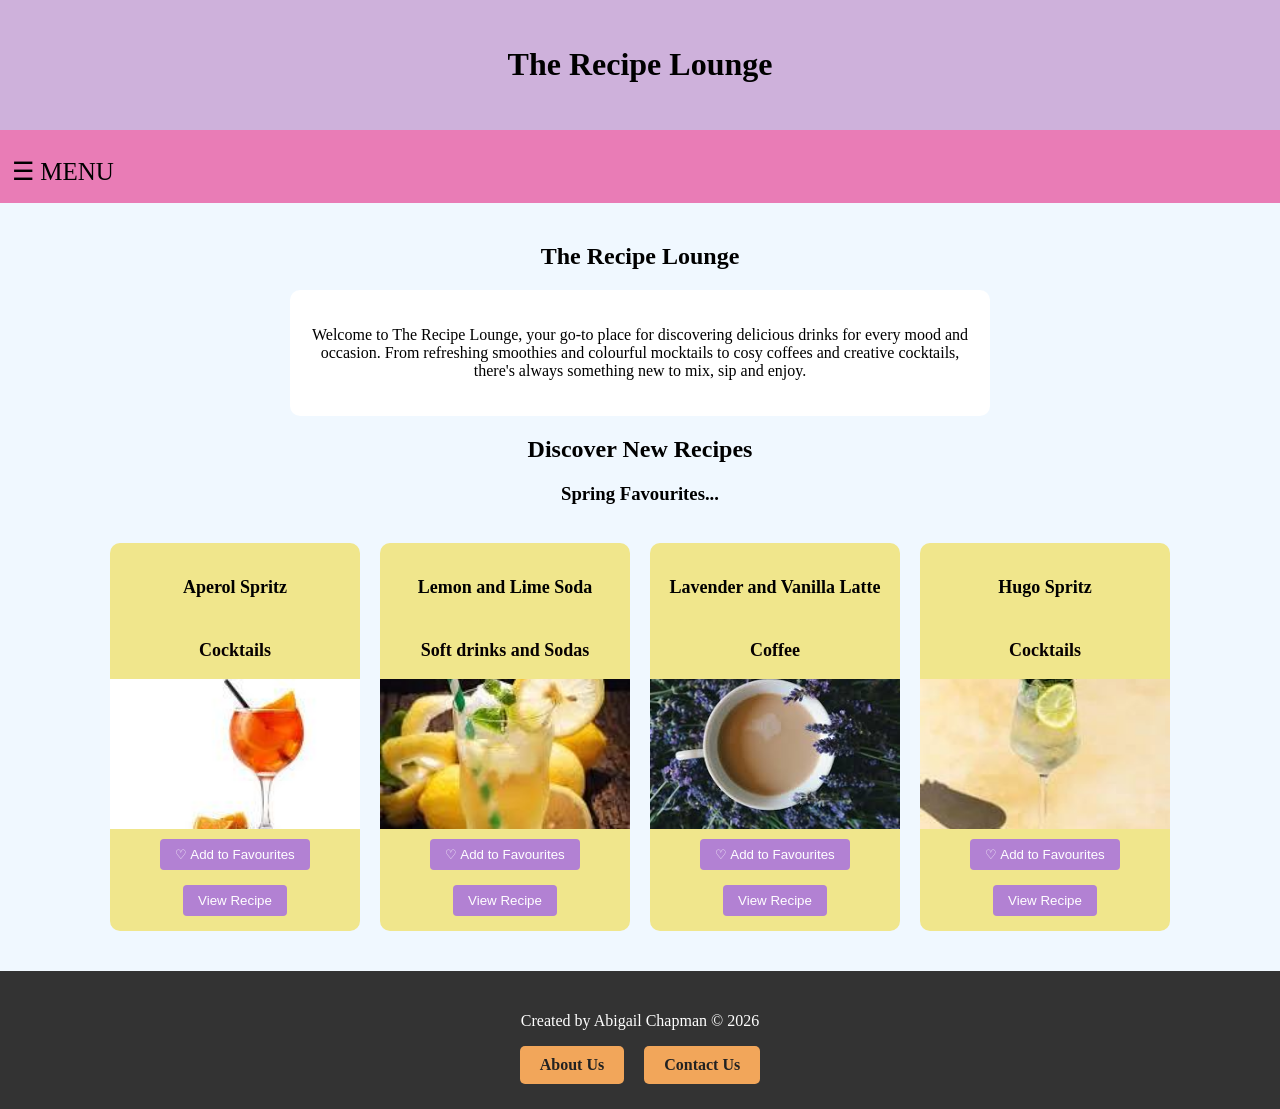
<file: index.html>
<!DOCTYPE html>
<html lang ="en">
<head>
    <meta charset="UTF-8">
    <meta name="viewport" content="width=device-width, initial-scale=1.0">
    <title>The Recipe Lounge Homepage</title>
    <link rel="stylesheet" type="text/css" href="styles.css"> 
</head>





<body>
  <header>
    <h1> The Recipe Lounge</h1>
</header>  


<nav>
    <!-- menu sandwich icon button: ☰ -->
   <label for="menu-toggle" class="menu-btn"> ☰ MENU </label>

   <!-- Hidden checkbox for controls menu-->
    <input type="checkbox" id="menu-toggle">

    <!-- curtain menu-->
     <div class="menu">
    <!-- close icon button x-->
        <label for="menu-toggle" class="close-btn">&times;</label>
        <div class="menu-items">
             <a href="index.html">HOME</a>
              <a href="browseRecipes.html">BROWSE RECIPES</a>
             <a href="favourites.html">FAVOURITES</a>
             <a href="account.html">MY ACCOUNT</a>
             <a href="aboutUs.html">ABOUT US</a>
             <a href="contactUs.html">CONTACT US</a>
      
        </div>

     </div>
      
</nav>


<main>
  <h2>The Recipe Lounge</h2>
  
<section class="intro-box">
    <p>
        Welcome to The Recipe Lounge, your go-to place for discovering delicious
        drinks for every mood and occasion. From refreshing smoothies and
        colourful mocktails to cosy coffees and creative cocktails, there's
        always something new to mix, sip and enjoy.
    </p>
</section>





<section>
 <h2> Discover New Recipes</h2>

 <h3> Spring Favourites...</h3>

</section>


<section>
   <div id="item-container">

   </div>
	<!--Modal dialog-->
<div id="item-detail-modal">
    <div class="modal-content">
         <a id="modal-close" href="#">&times;</a>
         <h2 id="modal-title">Item Title</h2>
         <p id="modal-description">Description</p>
        
    </div>
</div>







</section>
</main>





 
<footer>
    <p>Created by Abigail Chapman &copy; 2026</p>

    <div class="footer-links">
        <a href="aboutUs.html">About Us</a>
        <a href="contactUs.html">Contact Us</a>
    </div>
</footer>

<script src="browseRecipes.js" defer></script>
<script src="index.js" defer></script>

</body>

</html>
</file>
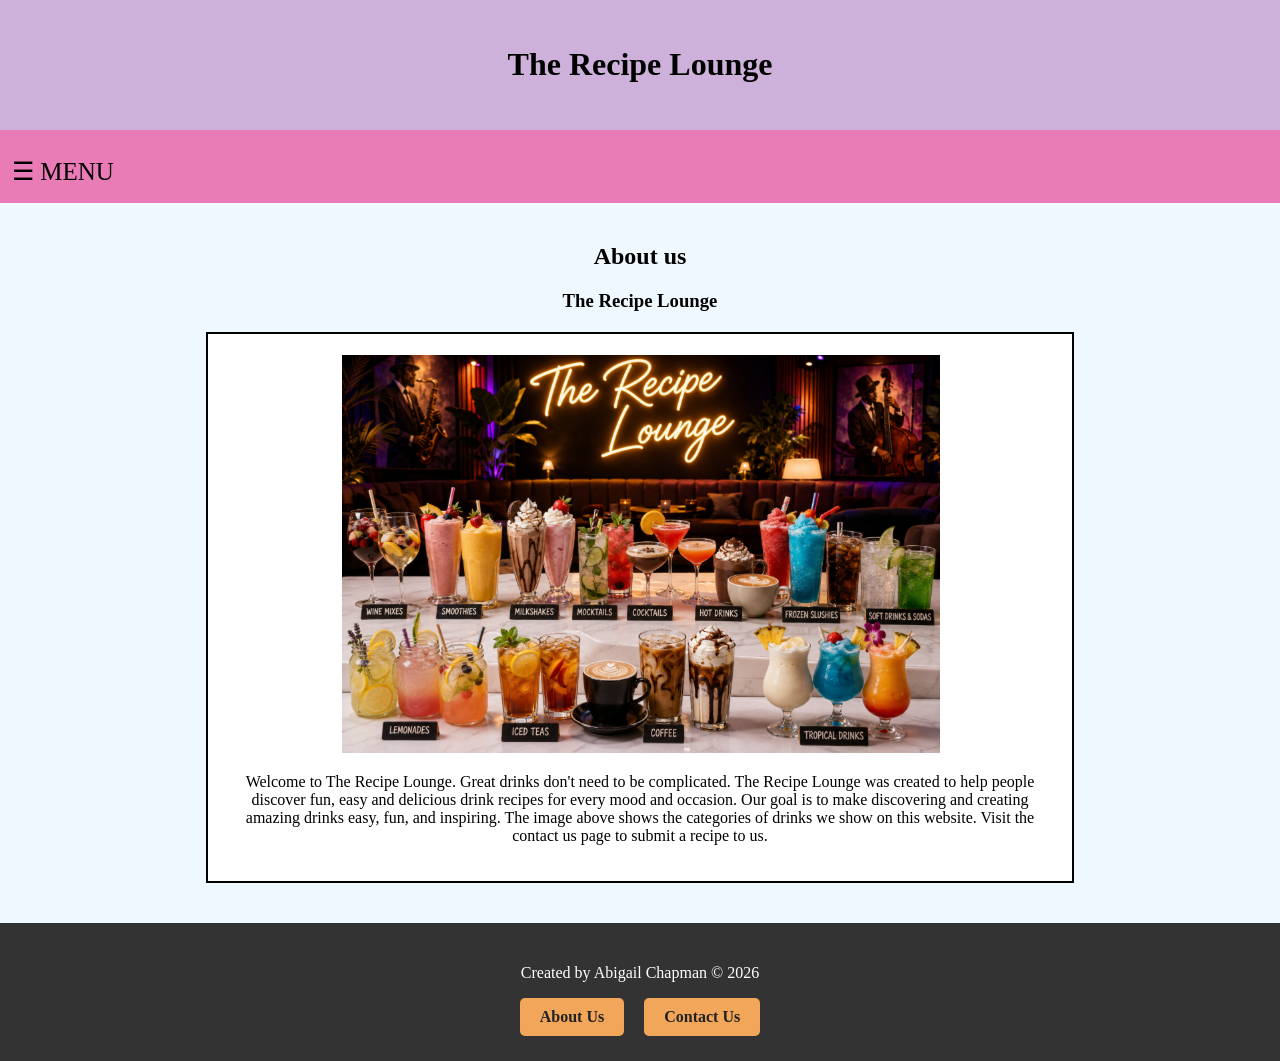
<file: aboutUs.html>
<!DOCTYPE html>
<html lang ="en">
<head>
    <meta charset="UTF-8">
    <meta name="viewport" content="width=device-width, initial-scale=1.0">
    <title>About us page</title>
    <link rel="stylesheet" type="text/css" href="styles.css"> 
</head>




<body>
  <header>
    <h1> The Recipe Lounge</h1>
</header>
 


<nav>
    <!-- menu sandwich icon button: ☰ -->
   <label for="menu-toggle" class="menu-btn"> ☰ MENU </label>

   <!-- Hidden checkbox for controls menu-->
    <input type="checkbox" id="menu-toggle">

    <!-- curtain menu-->
     <div class="menu">
    <!-- close icon button x-->
        <label for="menu-toggle" class="close-btn">&times;</label>
        <div class="menu-items">
             <a href="index.html">HOME</a>
              <a href="browseRecipes.html">BROWSE RECIPES</a>
             <a href="favourites.html">FAVOURITES</a>
             <a href="account.html">MY ACCOUNT</a>
             <a href="aboutUs.html">ABOUT US</a>
             <a href="contactUs.html">CONTACT US</a>
      
        </div>

     </div>
      
</nav>


<main>

    <h2>About us</h2>
    <section>

<h3> The Recipe Lounge</h3>

<div class="aboutText">


<img 
     src="images/aboutUsImage.png"
     alt ="The recipe lounge image categories with a jazz background">


    <p>
        Welcome to The Recipe Lounge. Great drinks don't need to be complicated.
        The Recipe Lounge was created to help people discover fun, easy and delicious
        drink recipes for every mood and occasion. Our goal is to make discovering and
        creating amazing drinks easy, fun, and inspiring. The image above shows the
        categories of drinks we show on this website. Visit the contact us page to
        submit a recipe to us.
    </p>
</div>


</section>
</main>



<footer>
    <p>Created by Abigail Chapman &copy; 2026</p>

    <div class="footer-links">
        <a href="aboutUs.html">About Us</a>
        <a href="contactUs.html">Contact Us</a>
    </div>
</footer>


</body>

</html>
</file>
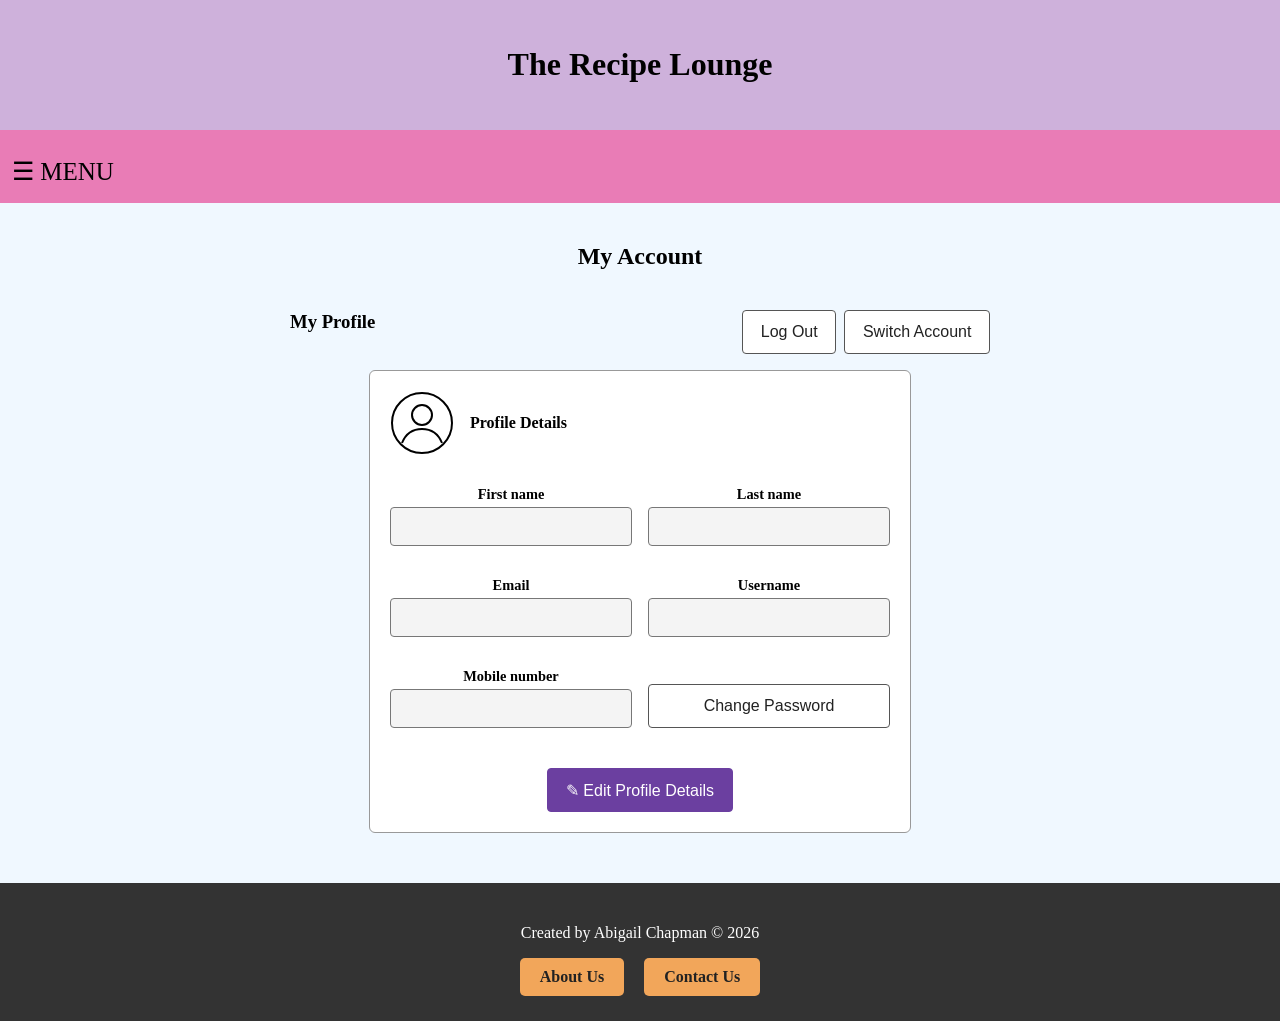
<file: account.html>
<!DOCTYPE html>
<html lang ="en">
<head>
    <meta charset="UTF-8">
    <meta name="viewport" content="width=device-width, initial-scale=1.0">
    <title>My account page</title>
    <link rel="stylesheet" type="text/css" href="styles.css"> 
</head>





<body>
   <header>
    <h1> The Recipe Lounge</h1>
</header>


<nav>
    <!-- menu sandwich icon button: ☰ -->
   <label for="menu-toggle" class="menu-btn"> ☰ MENU </label>

   <!-- Hidden checkbox for controls menu-->
    <input type="checkbox" id="menu-toggle">

    <!-- curtain menu-->
     <div class="menu">
    <!-- close icon button x-->
        <label for="menu-toggle" class="close-btn">&times;</label>
        <div class="menu-items">
             <a href="index.html">HOME</a>
              <a href="browseRecipes.html">BROWSE RECIPES</a>
             <a href="favourites.html">FAVOURITES</a>
             <a href="account.html">MY ACCOUNT</a>
             <a href="aboutUs.html">ABOUT US</a>
             <a href="contactUs.html">CONTACT US</a>
      
        </div>

     </div>
      
</nav>


<main>

    <h2>My Account</h2>

    <section class="account-section" aria-labelledby="profile-heading">

        <!-- My Profile heading + account actions -->
        <div class="account-header">
            <h3 id="profile-heading">My Profile</h3>
            <div class="account-actions">
                <button type="button" id="logout-btn" class="btn btn-secondary">Log Out</button>
                <button type="button" id="switch-btn" class="btn btn-secondary">Switch Account</button>
            </div>
        </div>

        <!-- Profile details card -->
        <form id="profile-form" class="profile-card" aria-labelledby="details-heading">

            <div class="profile-top">
                <!-- Profile icon (placeholder avatar) -->
                <svg class="avatar" width="64" height="64" viewBox="0 0 64 64" role="img" aria-label="Profile picture placeholder">
                    <circle cx="32" cy="32" r="30" fill="none" stroke="currentColor" stroke-width="2"/>
                    <circle cx="32" cy="24" r="10" fill="none" stroke="currentColor" stroke-width="2"/>
                    <path d="M12 52c4-10 12-14 20-14s16 4 20 14" fill="none" stroke="currentColor" stroke-width="2"/>
                </svg>
                <h4 id="details-heading">Profile Details</h4>
            </div>

            <div class="form-grid">
                <div class="form-field">
                    <label for="first-name">First name</label>
                    <input type="text" id="first-name" name="firstName" autocomplete="given-name" readonly>
                </div>

                <div class="form-field">
                    <label for="last-name">Last name</label>
                    <input type="text" id="last-name" name="lastName" autocomplete="family-name" readonly>
                </div>

                <div class="form-field">
                    <label for="email">Email</label>
                    <input type="email" id="email" name="email" autocomplete="email" readonly>
                </div>

                <div class="form-field">
                    <label for="username">Username</label>
                    <input type="text" id="username" name="username" autocomplete="username" readonly>
                </div>

                <div class="form-field">
                    <label for="mobile">Mobile number</label>
                    <input type="tel" id="mobile" name="mobile" autocomplete="tel" readonly>
                </div>

                <div class="form-field form-field-button">
                    <button type="button" id="change-password-btn" class="btn btn-secondary">Change Password</button>
                </div>
            </div>

            <button type="button" id="edit-profile-btn" class="btn btn-primary">
                ✎ Edit Profile Details
            </button>

        </form>

    </section>

</main>



<footer>
    <p>Created by Abigail Chapman &copy; 2026</p>

    <div class="footer-links">
        <a href="aboutUs.html">About Us</a>
        <a href="contactUs.html">Contact Us</a>
    </div>
</footer>




</body>

</html>
</file>
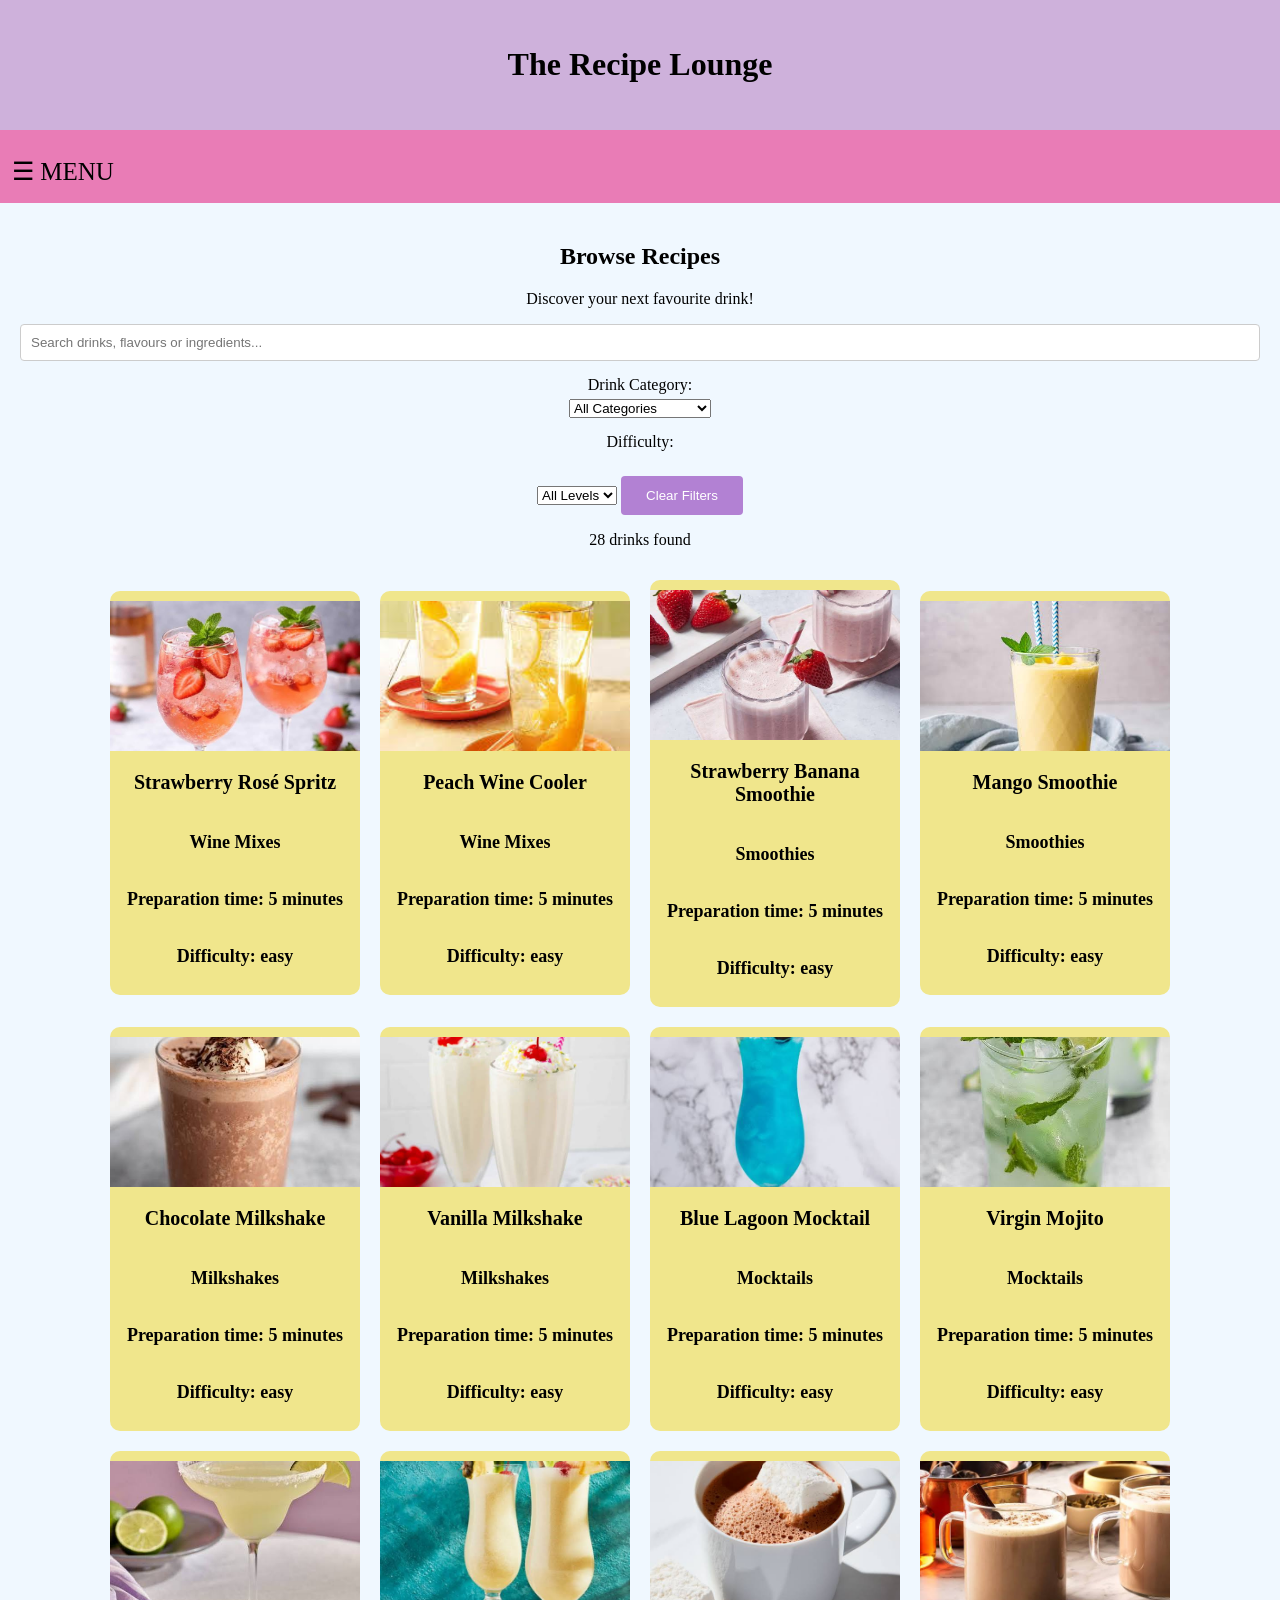
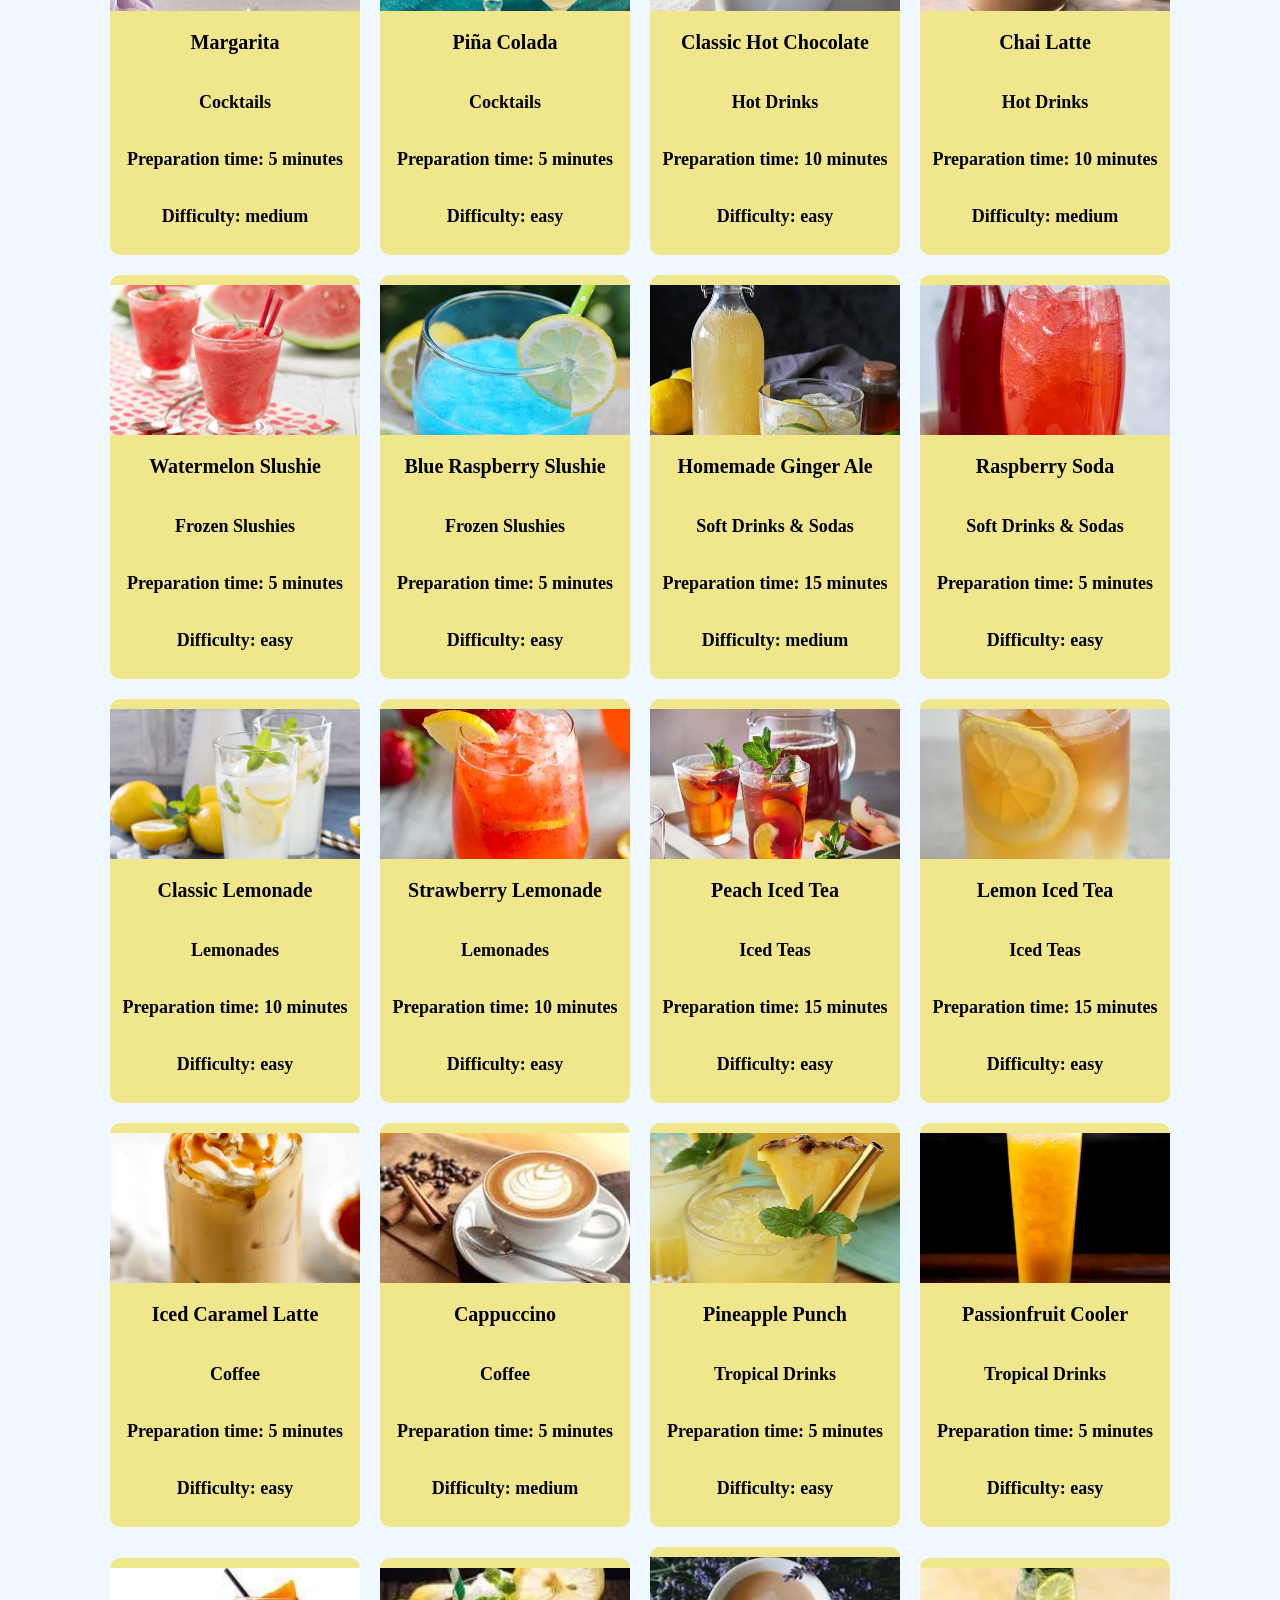
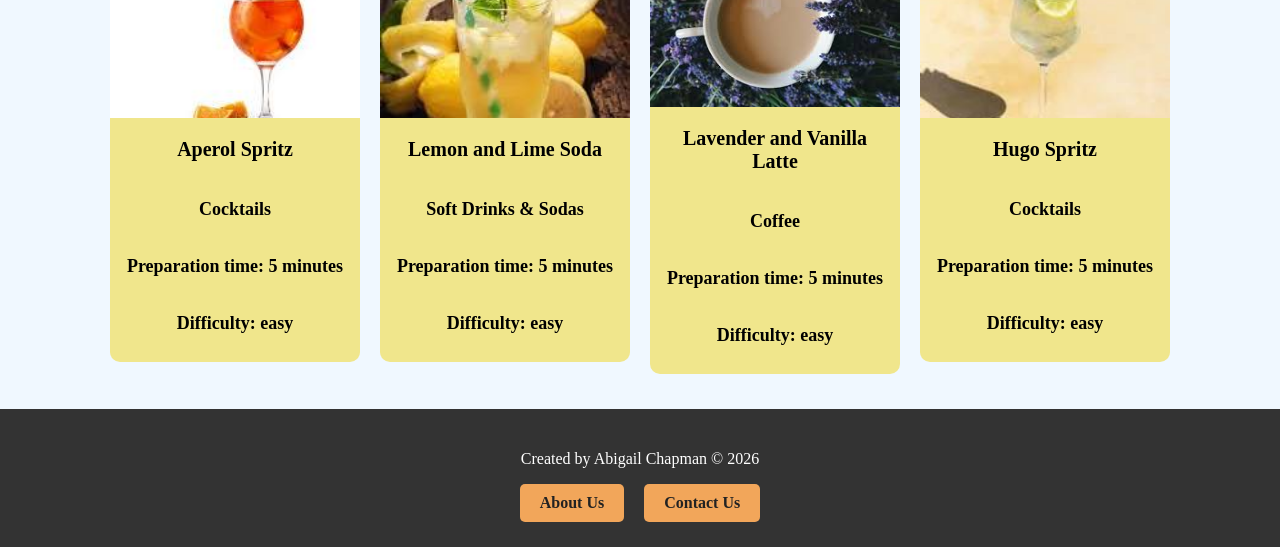
<file: browseRecipes.html>
<!DOCTYPE html>
<html lang ="en">
<head>
    <meta charset="UTF-8">
    <meta name="viewport" content="width=device-width, initial-scale=1.0">
    <title>Browse Recipes page</title>
    <link rel="stylesheet" type="text/css" href="styles.css"> 
</head>





<body>
   
<header>
    <h1> The Recipe Lounge</h1>
</header>

<nav>
    <!-- menu sandwich icon button: ☰ -->
   <label for="menu-toggle" class="menu-btn"> ☰ MENU </label>

   <!-- Hidden checkbox for controls menu-->
    <input type="checkbox" id="menu-toggle">

    <!-- curtain menu-->
     <div class="menu">
    <!-- close icon button x-->
        <label for="menu-toggle" class="close-btn">&times;</label>
        <div class="menu-items">
             <a href="index.html">HOME</a>
              <a href="browseRecipes.html">BROWSE RECIPES</a>
             <a href="favourites.html">FAVOURITES</a>
             <a href="account.html">MY ACCOUNT</a>
             <a href="aboutUs.html">ABOUT US</a>
             <a href="contactUs.html">CONTACT US</a>
      
        </div>

     </div>
      
</nav>



<main>

    <h2>Browse Recipes</h2>
    <p>Discover your next favourite drink!</p>

    <!-- Search bar -->
    <section class="search-section">

        <input
            type="text"
            id="searchInput"
            placeholder="Search drinks, flavours or ingredients..."
            aria-label="Search drinks"
        >

    </section>

    <!-- Recipe filters -->
    <section class="filters">

        <!-- Drink category filter -->
        <label for="categoryFilter">Drink Category:</label>

        <select id="categoryFilter">
            <option value="all">All Categories</option>
            <option value="wine-mixes">Wine Mixes</option>
            <option value="smoothies">Smoothies</option>
            <option value="milkshakes">Milkshakes</option>
            <option value="mocktails">Mocktails</option>
            <option value="cocktails">Cocktails</option>
            <option value="hot-drinks">Hot Drinks</option>
            <option value="slushies">Frozen Slushies</option>
            <option value="soft-drinks">Soft Drinks & Sodas</option>
            <option value="lemonades">Lemonades</option>
            <option value="iced-teas">Iced Teas</option>
            <option value="coffee">Coffee</option>
            <option value="tropical-drinks">Tropical Drinks</option>
        </select>

        <!-- Difficulty filter -->
        <label for="difficultyFilter">Difficulty:</label>

        <select id="difficultyFilter">
            <option value="all">All Levels</option>
            <option value="easy">Easy</option>
            <option value="medium">Medium</option>
            <option value="hard">Hard</option>
        </select>

        <!-- Reset filters -->
        <button type="button" id="resetFilters">
            Clear Filters
        </button>

    </section>


    <!-- Recipe cards will be displayed here using JavaScript -->
   <section class="recipe-results">

    <p id="recipeCount"></p>

    <div id="recipeContainer" class="recipe-container">

        <!-- Recipe images and names appear here -->

    </div>


    <!-- Message displayed when no recipes match -->
    <p id="noResults" hidden>
        No drinks found. Try another search or change your filters!
    </p>


    </section>
</main>

<!-- load the recipe data first, then browse page functionality -->
<script src="browseRecipes.js" defer></script>

<footer>
    <p>Created by Abigail Chapman &copy; 2026</p>

    <div class="footer-links">
        <a href="aboutUs.html">About Us</a>
        <a href="contactUs.html">Contact Us</a>
    </div>
</footer>



</body>

</html>
</file>
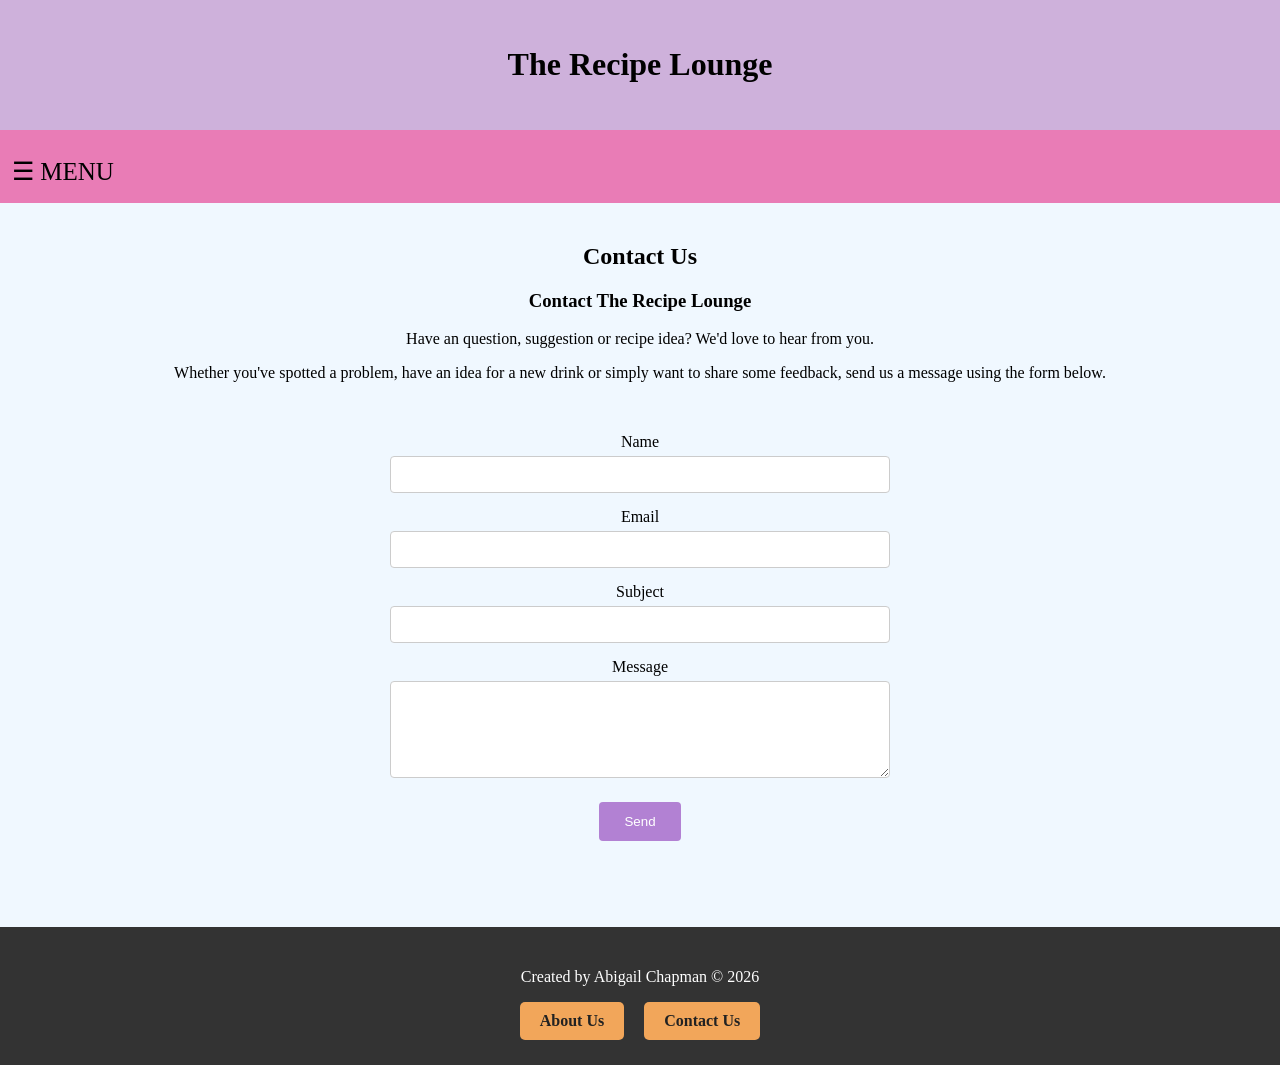
<file: contactUs.html>
<!DOCTYPE html>
<html lang ="en">
<head>
    <meta charset="UTF-8">
    <meta name="viewport" content="width=device-width, initial-scale=1.0">
    <title>The contact us page</title>
    <link rel="stylesheet" type="text/css" href="styles.css"> 
</head>





<body>
<header>
    <h1> The Recipe Lounge</h1>
</header>


<nav>
    <!-- menu sandwich icon button: ☰ -->
   <label for="menu-toggle" class="menu-btn"> ☰ MENU </label>

   <!-- Hidden checkbox for controls menu-->
    <input type="checkbox" id="menu-toggle">

    <!-- curtain menu-->
     <div class="menu">
    <!-- close icon button x-->
        <label for="menu-toggle" class="close-btn">&times;</label>
        <div class="menu-items">
             <a href="index.html">HOME</a>
              <a href="browseRecipes.html">BROWSE RECIPES</a>
             <a href="favourites.html">FAVOURITES</a>
             <a href="account.html">MY ACCOUNT</a>
             <a href="aboutUs.html">ABOUT US</a>
             <a href="contactUs.html">CONTACT US</a>
      
        </div>

     </div>
      
</nav>


<main>

    <h2>Contact Us</h2>

    <section>

<h3> Contact The Recipe Lounge</h3>

<p>Have an question, suggestion or recipe idea? We'd love to hear from you.</p>


<p> Whether you've spotted a problem, have an idea for a new drink or simply want to share some feedback, send us a message using the form below.</p>
</section>

<!-- Contact form -->
<form id="contactForm">

    <label for="name">Name</label>
    <input type="text" id="name" name="name" required>

    <label for="email">Email</label>
    <input type="email" id="email" name="email" required>

    <label for="subject">Subject</label>
    <input type="text" id="subject" name="subject" required>

    <label for="message">Message</label>
    <textarea id="message" name="message"
            rows="5" required></textarea>

    <button type="submit">Send</button>

    <p id="response"></p>

    </form>



    </main>

    <script src="contactUs.js"></script>
</body>
</html>










</main>





<footer>
    <p>Created by Abigail Chapman &copy; 2026</p>

    <div class="footer-links">
        <a href="aboutUs.html">About Us</a>
        <a href="contactUs.html">Contact Us</a>
    </div>
</footer>

</body>

</html>
</file>
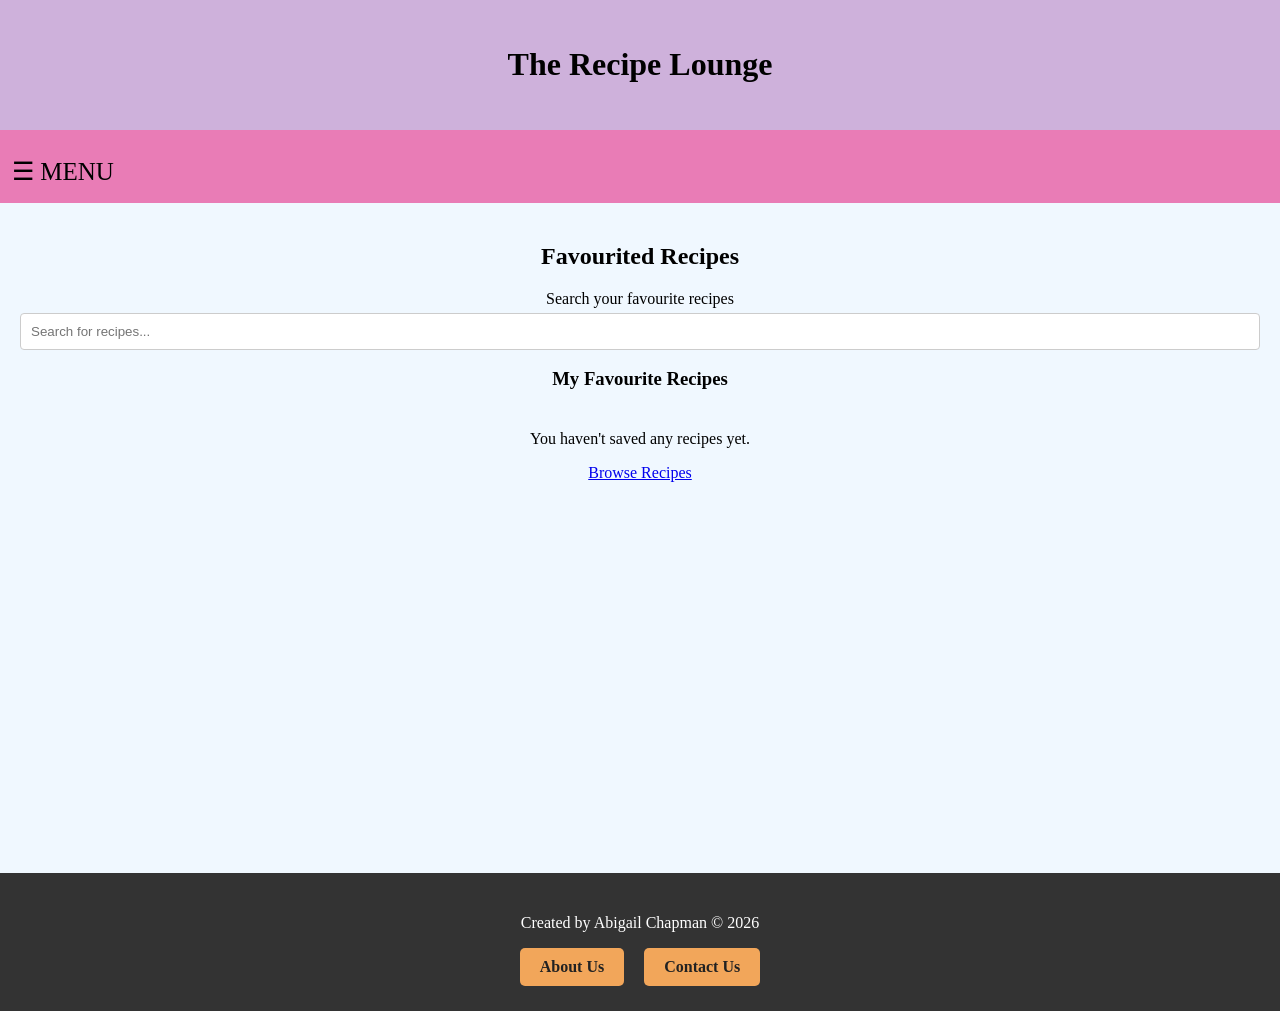
<file: favourites.html>
<!DOCTYPE html>
<html lang ="en">
<head>
    <meta charset="UTF-8">
    <meta name="viewport" content="width=device-width, initial-scale=1.0">
    <title>favourites page</title>
    <link rel="stylesheet" type="text/css" href="styles.css"> 
</head>





<body>
   
<header>
    <h1> The Recipe Lounge</h1>
</header>

<nav>
    <!-- menu sandwich icon button: ☰ -->
   <label for="menu-toggle" class="menu-btn"> ☰ MENU </label>

   <!-- Hidden checkbox for controls menu-->
    <input type="checkbox" id="menu-toggle">

    <!-- curtain menu-->
     <div class="menu">
    <!-- close icon button x-->
        <label for="menu-toggle" class="close-btn">&times;</label>
        <div class="menu-items">
             <a href="index.html">HOME</a>
              <a href="browseRecipes.html">BROWSE RECIPES</a>
             <a href="favourites.html">FAVOURITES</a>
             <a href="account.html">MY ACCOUNT</a>
             <a href="aboutUs.html">ABOUT US</a>
             <a href="contactUs.html">CONTACT US</a>
      
        </div>

     </div>
      
</nav>


<main>

    <h2 class="page-heading">Favourited Recipes</h2>

    <!-- Search bar -->
    <div class="search-bar">
        <label for="fav-search" class="visually-hidden">Search your favourite recipes</label>
        <input type="search" id="fav-search" placeholder="Search for recipes..." autocomplete="off">
    </div>

    <section aria-labelledby="fav-title">
        <h3 id="fav-title">My Favourite Recipes</h3>
        <p id="fav-count" class="fav-count" aria-live="polite"></p>

        <!-- Cards are built by favourites.js -->
        <ul id="fav-grid" class="recipe-grid"></ul>

        <!-- Shown by favourites.js when there is nothing to display -->
        <div id="fav-empty" class="empty-state" hidden>
            <p id="fav-empty-text"></p>
            <a href="browseRecipes.html" class="btn">Browse Recipes</a>
        </div>
    </section>

</main>



<footer>
    <p>Created by Abigail Chapman &copy; 2026</p>

    <div class="footer-links">
        <a href="aboutUs.html">About Us</a>
        <a href="contactUs.html">Contact Us</a>
    </div>
</footer>

<script src="browseRecipes.js"></script>
<script src="favourites.js"></script>

</body>

</html>
</file>
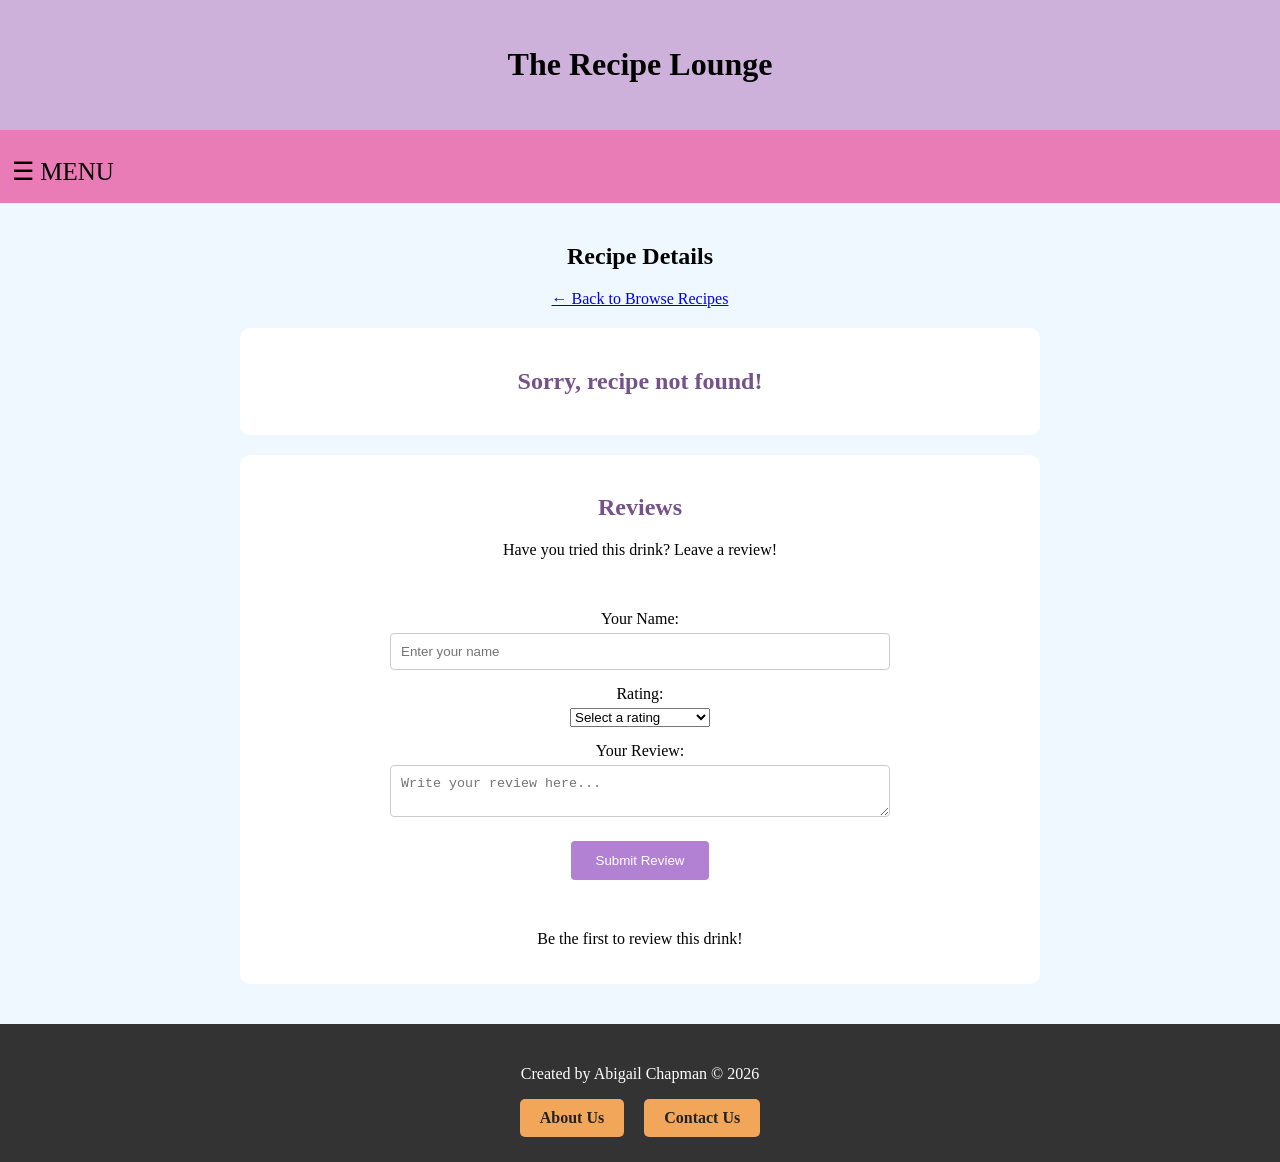
<file: recipeDetails.html>
<!DOCTYPE html>
<html lang ="en">
<head>
    <meta charset="UTF-8">
    <meta name="viewport" content="width=device-width, initial-scale=1.0">
    <title>recipe details page</title>
    <link rel="stylesheet" type="text/css" href="styles.css"> 
</head>





<body>
   
<header>
    <h1> The Recipe Lounge</h1>
</header>

<nav>
    <!-- menu sandwich icon button: ☰ -->
   <label for="menu-toggle" class="menu-btn"> ☰ MENU </label>

   <!-- Hidden checkbox for controls menu-->
    <input type="checkbox" id="menu-toggle">

    <!-- curtain menu-->
     <div class="menu">
    <!-- close icon button x-->
        <label for="menu-toggle" class="close-btn">&times;</label>
        <div class="menu-items">
             <a href="index.html">HOME</a>
              <a href="browseRecipes.html">BROWSE RECIPES</a>
             <a href="favourites.html">FAVOURITES</a>
             <a href="account.html">MY ACCOUNT</a>
             <a href="aboutUs.html">ABOUT US</a>
             <a href="contactUs.html">CONTACT US</a>
      
        </div>

     </div>
      
</nav>


    
<main>

    <h2>Recipe Details</h2>

    <!-- Back to browse recipes -->
    <a href="browseRecipes.html" class="back-link">
        &larr; Back to Browse Recipes
    </a>

    <!-- Selected recipe information appears here -->
    <section id="recipeDetails">

        <p>Loading recipe...</p>




    </section>
    

    <section>
        <button type="button" id="fav-btn" class="fav-btn" aria-pressed="false">
    ♡ Save to Favourites
</button>
<p id="fav-message" class="fav-message" aria-live="polite"></p>
    </section>



    <!-- Reviews section -->
    <section class="reviews-section">

        <h2>Reviews</h2>

        <p>Have you tried this drink? Leave a review!</p>

        <form id="reviewForm">

            <label for="reviewName">Your Name:</label>

            <input
                type="text"
                id="reviewName"
                placeholder="Enter your name"
                required
            >

            <label for="reviewRating">Rating:</label>

            <select id="reviewRating" required>
                <option value="">Select a rating</option>
                <option value="5">★★★★★ Excellent</option>
                <option value="4">★★★★ Very Good</option>
                <option value="3">★★★ Good</option>
                <option value="2">★★ Okay</option>
                <option value="1">★ Poor</option>
            </select>

            <label for="reviewText">Your Review:</label>

            <textarea
                id="reviewText"
                placeholder="Write your review here..."
                required
            ></textarea>

            <button type="submit">Submit Review</button>

        </form>

        <div id="reviewsList">

            <p>Be the first to review this drink!</p>

        </div>

    </section>



</main>






<footer>
    <p>Created by Abigail Chapman &copy; 2026</p>

    <div class="footer-links">
        <a href="aboutUs.html">About Us</a>
        <a href="contactUs.html">Contact Us</a>
    </div>
</footer>

<script src="browseRecipes.js"></script>
<script src="recipeDetails.js"></script>

</body>

</html>
</file>
<file: styles.css>
/* Page Background and font */
body {
    background-color: aliceblue;
    margin: 0;
    padding: 0;
}

header {
    background-color: rgb(206, 177, 219);
    color: rgb(0, 0, 0);
    text-align: center;
    padding-top: 20px;
    padding-bottom: 20px;
    margin-top: 0px;
    margin-bottom: 0px;
}

/* curtain menu */
nav {
    background-color: rgb(233, 124, 182);
}

.menu {
    position: fixed;
    top: 0;
    left: 0;
    width: 85%;
    height: 0;
    background-color: rgb(174, 218, 243);
    overflow: hidden;
    transition: 0.3s;
    text-align: center;
    z-index: 1;
}

.menu-btn {
    font-size: 25px;
    cursor: pointer;
    padding: 12px;
    display: inline-block;
}

#menu-toggle {
    display: none;
}

#menu-toggle:checked ~ .menu {
    height: 100%;
}

.close-btn {
    font-size: 40px;
    color: rgba(240, 8, 8, 0.479);
    position: absolute;
    top: 20px;
    right: 30px;
    cursor: pointer;
}

.menu-items {
    margin-top: 100px;
    margin-bottom: 0px;
}

.menu-items a {
    display: block;
    font-size: 26px;
    color: rgb(3, 1, 5);
    text-decoration: none;
    padding: 10px;
}

.menu-items a:hover {
    color: blue;
}

main {
    background-color: aliceblue;
    min-height: 70vh;
    text-align: center;
    padding: 10px;
}

.intro-box {
    width: 90%;
    max-width: 700px;
    margin: 20px auto;
    padding: 15px;
    background-color: white;
    border-radius: 10px;
    text-align: center;
    box-sizing: border-box;
}

.aboutText {
    background-color: white;
    border: 2px solid black;
    padding: 15px;
    margin: 20px auto;
    width: 90%;
    box-sizing: border-box;
}

.aboutText img {
    max-width: 100%;
    height: auto;
}


footer {
    text-align: center;
    padding: 25px;
    background-color: #333;
    color: white;
}

.footer-links {
    display: flex;
    justify-content: center;
    gap: 20px;
    margin-top: 15px;
}

.footer-links a {
    display: inline-block;
    padding: 10px 20px;
    background-color: #f2a65a;
    color: #222;
    text-decoration: none;
    border-radius: 5px;
    font-weight: bold;
    transition: background-color 0.3s ease;
}

.footer-links a:hover {
    background-color: #ffd09b;
}


#item-container {
    display: flex;
    flex-direction: column;
    align-items: center;
    gap: 20px;
    padding: 15px;
}

.item-card {
    background-color: khaki;
    padding: 10px;
    width: 90%;
    max-width: 300px;
    border-radius: 10px;
    font-size: 18px;
    text-align: center;
    display: flex;
    flex-direction: column;
    align-items: center;
    box-sizing: border-box;
}

.item-card img {
    width: 100%;
    height: 150px;
    object-fit: cover;
}

.item-card p {
    color: rgb(7, 1, 1);
    font-weight: bold;
}

.item-card button {
    padding: 8px 15px;
    display: block;
    margin: 10px auto 5px auto;
    cursor: pointer;
}

.item-card:hover {
    background-color: rgb(171, 110, 228);
}

#item-detail-modal {
    display: none;
    position: fixed;
    top: 0;
    left: 0;
    width: 100%;
    height: 100%;
    background-color: rgba(0, 0, 0, 0.5);
    overflow: auto;
    z-index: 100;
}

#item-detail-modal.show {
    display: block;
}

.modal-content {
    background: white;
    width: 90%;
    max-width: 600px;
    margin: 20% auto;
    padding: 20px;
    border-radius: 10px;
    box-shadow: 0 4px 6px rgba(0, 0, 0, 0.3);
    box-sizing: border-box;
}

#modal-close {
    float: right;
    text-decoration: none;
    font-size: 45px;
    color: black;
    cursor: pointer;
    line-height: 1;
}

#modal-close:hover,
#modal-close:focus {
    color: red;
    transform: scale(1.2);
}

@media (min-width: 768px) {

      .menu {
        width: 30%;
    }

    header {
        padding-top: 25px;
        padding-bottom: 25px;
    }

    main {
        padding: 20px;
    }

    .intro-box {
        padding: 20px;
    }

    .aboutText {
        width: 70%;
        max-width: 900px;
        padding: 20px;
    }

    #item-container {
        flex-direction: row;
        flex-wrap: wrap;
        justify-content: center;
        gap: 20px;
        padding: 20px;
    }

    .item-card {
        width: 250px;
        max-width: 250px;
    }

    .item-card img {
        width: 250px;
        height: 150px;
    }

    .modal-content {
        width: 70vw;
        max-width: 700px;
        margin: 15% auto;
    }

    #modal-close {
        font-size: 60px;
    }
}

/* Introduction */
.introduction {
    text-align: center;
    padding: 20px;
}

/* Contact form */
form {
    max-width: 500px;
    margin: 0 auto 30px;
    padding: 20px;
}

/* Labels above fields */
label {
    display: block;
    margin-top: 15px;
    margin-bottom: 5px;
}

/* Text input fields */
input,
textarea {
    width: 100%;
    padding: 10px;
    border: 1px solid #cccccc;
    border-radius: 4px;
    box-sizing: border-box;
}

/* Send button */
button {
    margin-top: 20px;
    padding: 12px 25px;
    background-color: #b281d3;
    color: white;
    border: none;
    border-radius: 4px;
    cursor: pointer;
}

button:hover {
    background-color: #76528b;
}

/* Smaller screens */
@media (max-width: 600px) {
    form {
        margin: 0 10px 30px;
    }
}


/* Recipe cards - matching homepage */
.recipe-container {
    display: flex;
    flex-direction: column;
    align-items: center;
    gap: 20px;
    padding: 15px;
}

.recipe-card {
    background-color: khaki;
    padding: 10px;
    width: 90%;
    max-width: 300px;
    border-radius: 10px;
    font-size: 18px;
    text-align: center;
    display: flex;
    flex-direction: column;
    align-items: center;
    box-sizing: border-box;
    cursor: pointer;
}

.recipe-card img {
    width: 100%;
    height: 150px;
    object-fit: cover;
}

.recipe-card h3 {
    color: black;
    font-size: 20px;
}

.recipe-card p {
    color: black;
    font-weight: bold;
}

.recipe-card:hover {
    background-color: rgb(171, 110, 228);
}

/* Tablet and desktop */
@media (min-width: 768px) {

    .recipe-container {
        flex-direction: row;
        flex-wrap: wrap;
        justify-content: center;
        gap: 20px;
    }

    .recipe-card {
        width: 250px;
        max-width: 250px;
    }

    .recipe-card img {
        width: 250px;
        height: 150px;
    }
}



/* Recipe details page */
#recipeDetails {
    background-color: white;
    width: 90%;
    max-width: 800px;
    margin: 20px auto;
    padding: 20px;
    border-radius: 10px;
    box-sizing: border-box;
}

/* Recipe details image */
#recipeDetails img {
    width: 100%;
    max-width: 450px;
    height: 300px;
    object-fit: cover;
    border-radius: 10px;
}

/* Recipe details headings */
#recipeDetails h2 {
    color: #76528b;
}

/* Ingredients and instructions */
#recipeDetails li {
    margin: 10px;
    text-align: left;
}

/* Reviews section */
.reviews-section {
    background-color: white;
    width: 90%;
    max-width: 800px;
    margin: 20px auto;
    padding: 20px;
    border-radius: 10px;
    box-sizing: border-box;
}

.reviews-section h2 {
    color: #76528b;
}

/* ===== My Account ===== */
.account-section {
    max-width: 700px;
    margin: 1rem auto;
    padding: 0 1rem;
}

.account-header {
    display: flex;
    flex-wrap: wrap;
    align-items: center;
    gap: 0.75rem;
    margin-bottom: 1rem;
}

.account-header h3 {
    margin: 0;
    margin-right: auto;
}

.account-actions {
    display: flex;
    flex-wrap: wrap;
    gap: 0.5rem;
}

.profile-card {
    border: 1px solid #999;
    border-radius: 6px;
    padding: 1.25rem;
    background: #fff;
}

.profile-top {
    display: flex;
    align-items: center;
    gap: 1rem;
    margin-bottom: 1rem;
}

.profile-top h4 {
    margin: 0;
}

.profile-top .avatar {
    width: 64px;
    height: 64px;
    flex-shrink: 0;
    display: block;
}

/* Mobile: single column */
.form-grid {
    display: grid;
    grid-template-columns: 1fr;
    gap: 1rem;
    margin-bottom: 1.25rem;
}

.form-field {
    display: flex;
    flex-direction: column;
}

.form-field label {
    font-size: 0.9rem;
    font-weight: 600;
    margin-bottom: 0.25rem;
}

.form-field input {
    padding: 0.6rem;
    font-size: 1rem;
    border: 1px solid #777;
    border-radius: 4px;
}

.form-field input[readonly] {
    background: #f4f4f4;
}

.form-field-button {
    justify-content: flex-end;
}

/* Buttons */
.btn {
    padding: 0.65rem 1.1rem;
    font-size: 1rem;
    border-radius: 4px;
    cursor: pointer;
    min-height: 44px;
}

.btn-secondary {
    background: #fff;
    border: 1px solid #555;
    color: #222;
}

.btn-primary {
    background: #6b3fa0;
    border: 1px solid #6b3fa0;
    color: #fff;
    width: 100%;
}

.btn:hover,
.btn:focus-visible {
    outline: 3px solid #f5c542;
    outline-offset: 2px;
}

/* Tablet / desktop: two columns like the wireframe */
@media (min-width: 768px) {
    .form-grid {
        grid-template-columns: 1fr 1fr;
    }

    .btn-primary {
        width: auto;
    }
}



/* FAVOURITES PAGE */

/* Desktop and larger screens */
#fav-grid {
    display: grid;
    grid-template-columns: repeat(3, minmax(0, 240px));
    justify-content: center;
    gap: 18px;
    list-style: none;
    padding: 0;
    margin: 20px auto;
}

/* Individual recipe cards */
#fav-grid .recipe-card {
    background-color: #f5edcf;
    padding: 12px;
    border-radius: 12px;
    text-align: center;
    box-sizing: border-box;
    width: 100%;
}

/* Recipe images */
#fav-grid .recipe-card img {
    width: 100%;
    height: 160px;
    object-fit: cover;
    border-radius: 8px;
}

/* Recipe names */
#fav-grid .recipe-card h4 {
    margin: 12px 0;
}

/* Tablet screens */
@media screen and (max-width: 900px) {
    #fav-grid {
        grid-template-columns: repeat(2, minmax(0, 240px));
    }
}

/* Smartphone screens */
@media screen and (max-width: 600px) {
    #fav-grid {
        grid-template-columns: minmax(0, 1fr);
        gap: 15px;
        margin: 20px 10px;
    }
}
</file>
